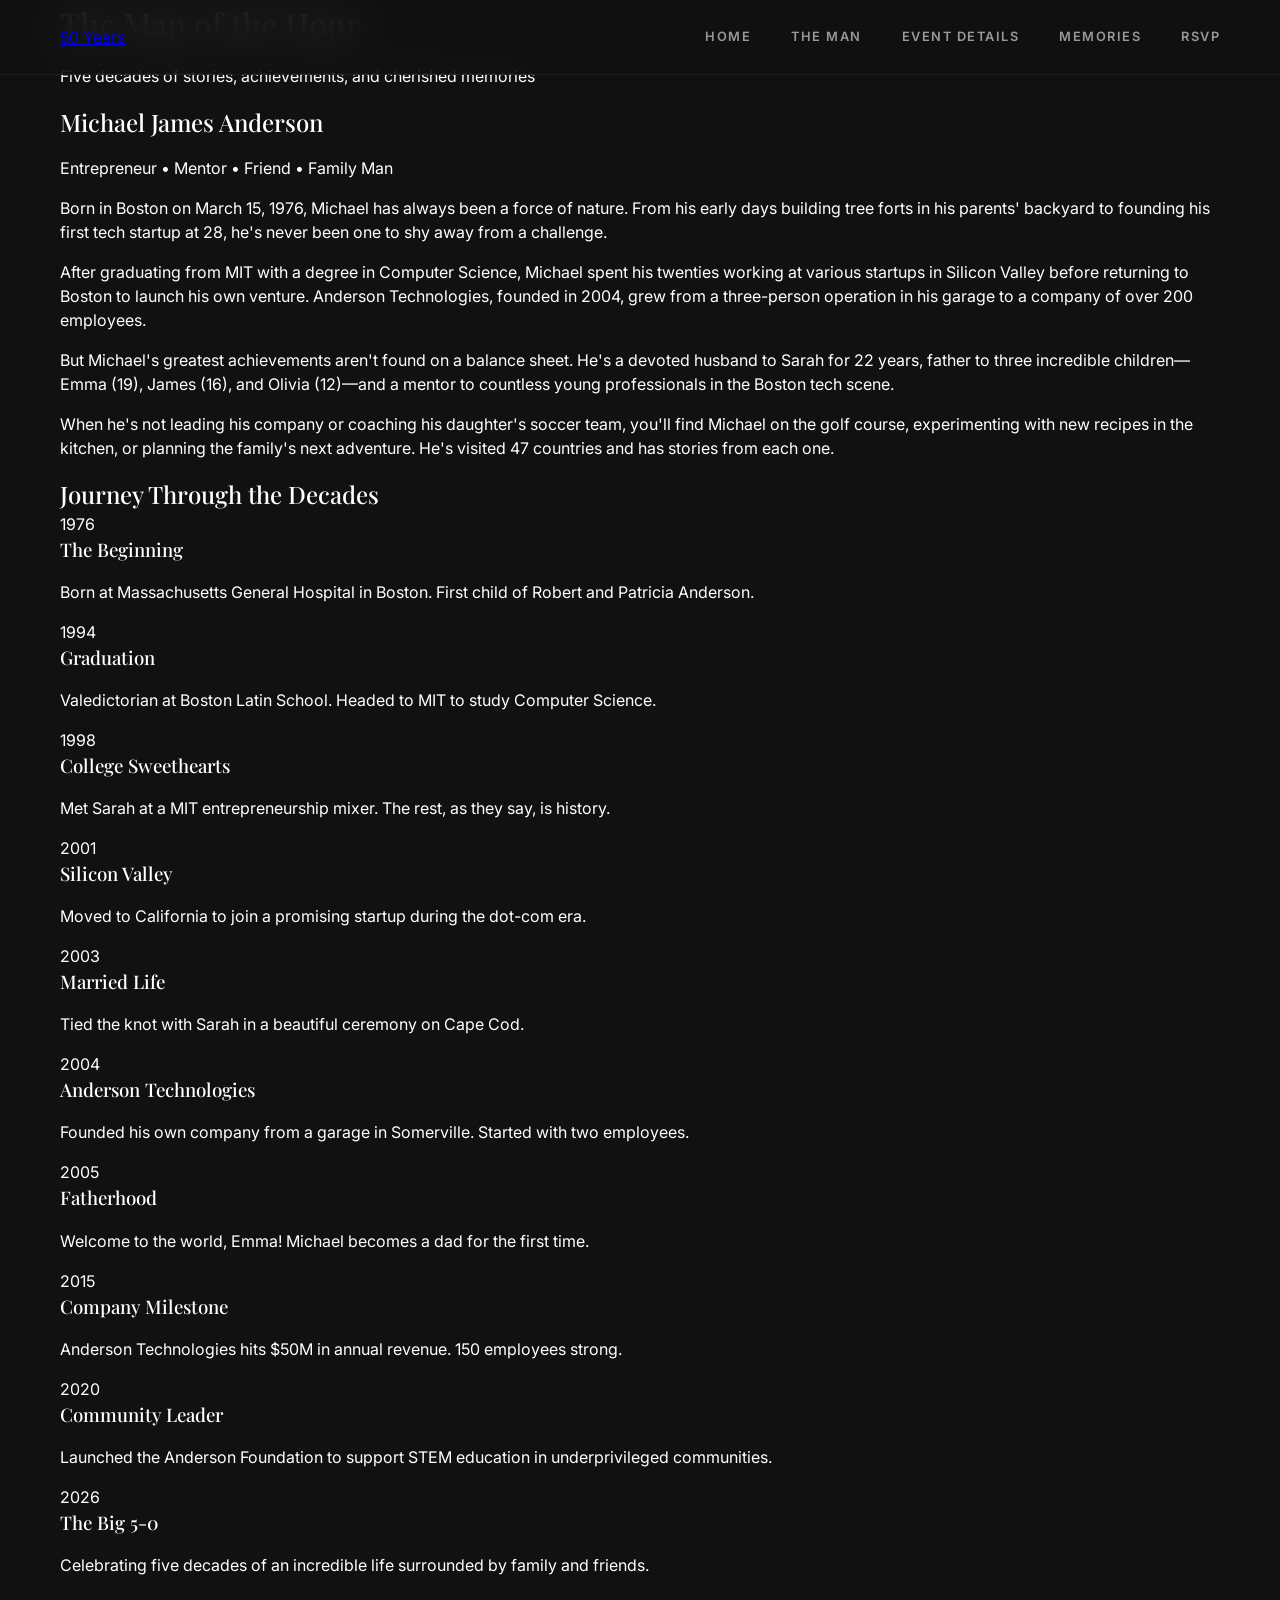
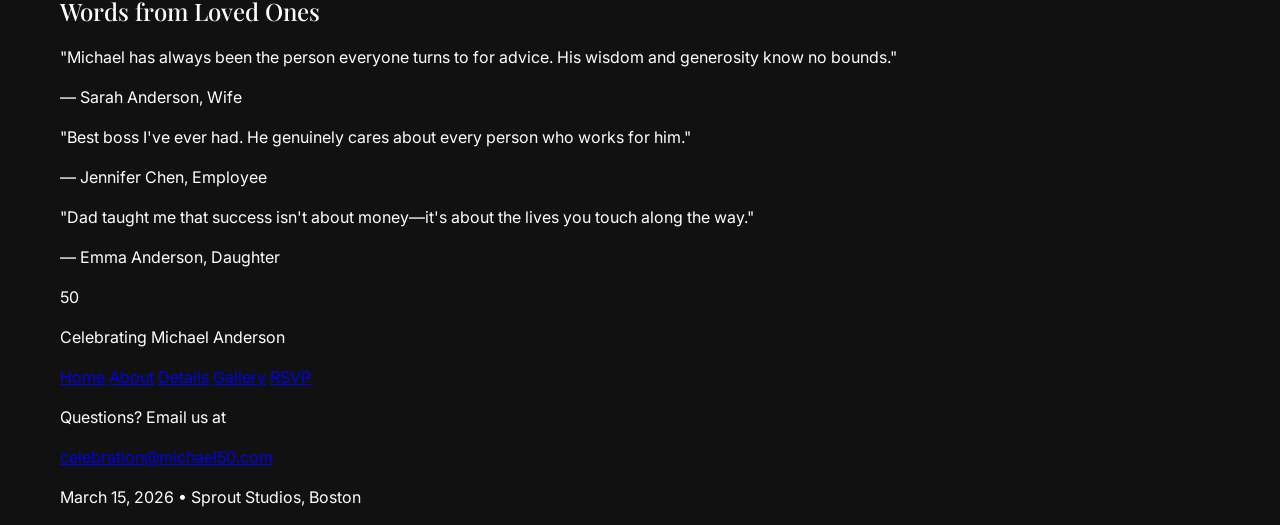
<file: about.html>
<!DOCTYPE html>
<html lang="en">
<head>
  <meta charset="UTF-8">
  <meta name="viewport" content="width=device-width, initial-scale=1.0">
  <title>The Man | Michael's 50th Birthday</title>
  <link rel="stylesheet" href="style.css">
  <link href="https://fonts.googleapis.com/css2?family=Playfair+Display:wght@400;600;700&family=Inter:wght@300;400;500;600&display=swap" rel="stylesheet">
</head>
<body>

  <nav class="navbar">
    <div class="nav-content">
      <div class="logo">
        <a href="index.html">
          <span class="fifty">50</span>
          <span class="years">Years</span>
        </a>
      </div>
      <div class="nav-links">
        <a href="index.html">Home</a>
        <a href="about.html" class="active">The Man</a>
        <a href="details.html">Event Details</a>
        <a href="gallery.html">Memories</a>
        <a href="rsvp.html" class="btn-rsvp">RSVP</a>
      </div>
    </div>
  </nav>

  <header class="page-header">
    <div class="container">
      <h1>The Man of the Hour</h1>
      <p>Five decades of stories, achievements, and cherished memories</p>
    </div>
  </header>

  <section class="bio">
    <div class="container">
      <div class="bio-grid">
        <div class="bio-portrait">
          <div class="portrait-frame">
            <div class="placeholder-img" style="background: linear-gradient(135deg, #2c3e50 0%, #34495e 100%);"></div>
          </div>
        </div>
        <div class="bio-content">
          <h2>Michael James Anderson</h2>
          <p class="tagline">Entrepreneur • Mentor • Friend • Family Man</p>
          
          <div class="bio-text">
            <p>Born in Boston on March 15, 1976, Michael has always been a force of nature. From his early days building tree forts in his parents' backyard to founding his first tech startup at 28, he's never been one to shy away from a challenge.</p>
            
            <p>After graduating from MIT with a degree in Computer Science, Michael spent his twenties working at various startups in Silicon Valley before returning to Boston to launch his own venture. Anderson Technologies, founded in 2004, grew from a three-person operation in his garage to a company of over 200 employees.</p>
            
            <p>But Michael's greatest achievements aren't found on a balance sheet. He's a devoted husband to Sarah for 22 years, father to three incredible children—Emma (19), James (16), and Olivia (12)—and a mentor to countless young professionals in the Boston tech scene.</p>

            <p>When he's not leading his company or coaching his daughter's soccer team, you'll find Michael on the golf course, experimenting with new recipes in the kitchen, or planning the family's next adventure. He's visited 47 countries and has stories from each one.</p>
          </div>
        </div>
      </div>
    </div>
  </section>

  <section class="timeline">
    <div class="container">
      <h2 class="section-title">Journey Through the Decades</h2>
      <div class="timeline-container">
        <div class="timeline-item">
          <div class="timeline-year">1976</div>
          <div class="timeline-content">
            <h3>The Beginning</h3>
            <p>Born at Massachusetts General Hospital in Boston. First child of Robert and Patricia Anderson.</p>
          </div>
        </div>
        <div class="timeline-item">
          <div class="timeline-year">1994</div>
          <div class="timeline-content">
            <h3>Graduation</h3>
            <p>Valedictorian at Boston Latin School. Headed to MIT to study Computer Science.</p>
          </div>
        </div>
        <div class="timeline-item">
          <div class="timeline-year">1998</div>
          <div class="timeline-content">
            <h3>College Sweethearts</h3>
            <p>Met Sarah at a MIT entrepreneurship mixer. The rest, as they say, is history.</p>
          </div>
        </div>
        <div class="timeline-item">
          <div class="timeline-year">2001</div>
          <div class="timeline-content">
            <h3>Silicon Valley</h3>
            <p>Moved to California to join a promising startup during the dot-com era.</p>
          </div>
        </div>
        <div class="timeline-item">
          <div class="timeline-year">2003</div>
          <div class="timeline-content">
            <h3>Married Life</h3>
            <p>Tied the knot with Sarah in a beautiful ceremony on Cape Cod.</p>
          </div>
        </div>
        <div class="timeline-item">
          <div class="timeline-year">2004</div>
          <div class="timeline-content">
            <h3>Anderson Technologies</h3>
            <p>Founded his own company from a garage in Somerville. Started with two employees.</p>
          </div>
        </div>
        <div class="timeline-item">
          <div class="timeline-year">2005</div>
          <div class="timeline-content">
            <h3>Fatherhood</h3>
            <p>Welcome to the world, Emma! Michael becomes a dad for the first time.</p>
          </div>
        </div>
        <div class="timeline-item">
          <div class="timeline-year">2015</div>
          <div class="timeline-content">
            <h3>Company Milestone</h3>
            <p>Anderson Technologies hits $50M in annual revenue. 150 employees strong.</p>
          </div>
        </div>
        <div class="timeline-item">
          <div class="timeline-year">2020</div>
          <div class="timeline-content">
            <h3>Community Leader</h3>
            <p>Launched the Anderson Foundation to support STEM education in underprivileged communities.</p>
          </div>
        </div>
        <div class="timeline-item highlight">
          <div class="timeline-year">2026</div>
          <div class="timeline-content">
            <h3>The Big 5-0</h3>
            <p>Celebrating five decades of an incredible life surrounded by family and friends.</p>
          </div>
        </div>
      </div>
    </div>
  </section>

  <section class="testimonials">
    <div class="container">
      <h2 class="section-title">Words from Loved Ones</h2>
      <div class="testimonials-grid">
        <div class="testimonial-card">
          <p class="quote">"Michael has always been the person everyone turns to for advice. His wisdom and generosity know no bounds."</p>
          <p class="author">— Sarah Anderson, Wife</p>
        </div>
        <div class="testimonial-card">
          <p class="quote">"Best boss I've ever had. He genuinely cares about every person who works for him."</p>
          <p class="author">— Jennifer Chen, Employee</p>
        </div>
        <div class="testimonial-card">
          <p class="quote">"Dad taught me that success isn't about money—it's about the lives you touch along the way."</p>
          <p class="author">— Emma Anderson, Daughter</p>
        </div>
      </div>
    </div>
  </section>

  <footer class="footer">
    <div class="container">
      <div class="footer-content">
        <div class="footer-brand">
          <span class="fifty">50</span>
          <p>Celebrating Michael Anderson</p>
        </div>
        <div class="footer-links">
          <a href="index.html">Home</a>
          <a href="about.html">About</a>
          <a href="details.html">Details</a>
          <a href="gallery.html">Gallery</a>
          <a href="rsvp.html">RSVP</a>
        </div>
        <div class="footer-contact">
          <p>Questions? Email us at</p>
          <a href="mailto:celebration@michael50.com">celebration@michael50.com</a>
        </div>
      </div>
      <div class="footer-bottom">
        <p>March 15, 2026 • Sprout Studios, Boston</p>
      </div>
    </div>
  </footer>

  <script src="main.js"></script>
</body>
</html>
</file>
<file: style.css>
:root {
  --bg: #111111; /* Sprout Dark */
  --text-main: #ffffff;
  --text-dim: #999999;
  --accent-red: #ff3b30;
  --font-serif: "Playfair Display", serif;
  --font-sans: "Inter", sans-serif;
}

body {
  margin: 0;
  padding: 0;
  background-color: var(--bg);
  color: var(--text-main);
  font-family: var(--font-sans);
  line-height: 1.5;
  -webkit-font-smoothing: antialiased;
}

h1, h2, h3, .serif {
  font-family: var(--font-serif);
  font-weight: 500;
  margin: 0;
}

.container {
  max-width: 1400px;
  margin: 0 auto;
  padding: 0 60px;
}

/* NAVBAR */
.navbar {
  position: fixed;
  top: 0;
  width: 100%;
  background: rgba(17, 17, 17, 0.95);
  backdrop-filter: blur(20px);
  z-index: 1000;
}

.nav-content {
  display: flex;
  justify-content: space-between;
  align-items: center;
  padding: 25px 60px;
}

.logo-circle {
  width: 44px;
  height: 44px;
  border: 2px solid var(--text-main);
  border-radius: 50%;
  display: flex;
  align-items: center;
  justify-content: center;
}

.logo-circle span {
  font-weight: 800;
  font-size: 1.8rem;
  margin-top: -2px;
}

.nav-links {
  display: flex;
  gap: 40px;
}

.nav-links a {
  color: var(--text-dim);
  text-decoration: none;
  font-size: 0.8rem;
  font-weight: 600;
  text-transform: uppercase;
  letter-spacing: 1.5px;
  transition: color 0.3s;
}

.nav-links a:hover {
  color: var(--text-main);
}

.btn-cta {
  background: #fff;
  color: #000;
  padding: 12px 24px;
  border-radius: 4px;
  font-weight: 700;
  font-size: 0.8rem;
  text-transform: uppercase;
  letter-spacing: 1px;
  text-decoration: none;
  border: 1px solid transparent;
  transition: all 0.3s;
}

.btn-cta:hover {
  background: transparent;
  color: #fff;
  border-color: var(--accent-red);
}

/* HERO SECTION */
.hero {
  padding: 180px 0 100px 0;
  display: grid;
  grid-template-columns: 1fr 1fr;
  gap: 80px;
  align-items: flex-start;
}

.hero-text h1 {
  font-size: 5rem;
  line-height: 1.1;
  margin-bottom: 30px;
}

.hero-text h1 span {
  display: block;
}

.hero-image {
  width: 100%;
  aspect-ratio: 16 / 9;
  background: #222;
  overflow: hidden;
  border-radius: 2px;
}

.hero-image img {
  width: 100%;
  height: 100%;
  object-fit: cover;
}

/* DIVISIONS (TEXT LEFT / IMAGE RIGHT & VICE VERSA) */
.section-row {
  display: grid;
  grid-template-columns: 1fr 1fr;
  gap: 80px;
  align-items: flex-start;
  padding: 100px 0;
  border-top: 1px solid rgba(255, 255, 255, 0.1);
}

.section-row.reverse {
  grid-template-areas: "col-media col-text";
}

.section-row.reverse .media-column { grid-area: col-media; }
.section-row.reverse .row-text { grid-area: col-text; }

.section-label {
  font-size: 0.75rem;
  text-transform: uppercase;
  letter-spacing: 3px;
  color: var(--text-dim);
  margin-bottom: 25px;
  display: block;
}

.media-column {
  display: flex;
  flex-direction: column;
}

.row-image {
  position: relative;
  width: 100%;
  aspect-ratio: 16 / 9;
  background: #1a1a1a;
  overflow: hidden;
  border-radius: 2px;
}

.row-image img, .map-container iframe {
  width: 100%;
  height: 100%;
  object-fit: cover;
  border: none;
}

.arrow-controls {
  display: flex;
  justify-content: center;
  gap: 30px; /* Nice spacing apart */
  padding-top: 25px; /* Spacing below the image */
}

.arrow {
  width: 56px; /* Bigger buttons */
  height: 56px;
  background: rgba(255, 255, 255, 0.05);
  color: #fff;
  display: flex;
  align-items: center;
  justify-content: center;
  font-size: 1.8rem; /* Bigger icons */
  border: 1px solid rgba(255, 255, 255, 0.1);
  border-radius: 50%;
  cursor: pointer;
  transition: all 0.3s;
}

.arrow:hover {
  border-color: var(--accent-red);
  color: var(--accent-red);
  background: rgba(255, 255, 255, 0.1);
}

.row-text h2 {
  font-size: 2.5rem;
  margin-bottom: 20px;
}

.row-text p {
  font-size: 1.1rem;
  color: var(--text-dim);
  line-height: 1.6;
}

/* FOOTER */
.footer-top {
  padding: 120px 0;
  border-top: 1px solid rgba(255, 255, 255, 0.1);
}

.footer-grid {
  display: grid;
  grid-template-columns: 2fr 1fr 1fr 1.5fr;
  gap: 60px;
}

.wicked {
  font-size: 4rem;
  line-height: 0.9;
}

.footer-col h4 {
  font-size: 0.9rem;
  text-transform: uppercase;
  margin-bottom: 30px;
  letter-spacing: 2px;
}

.footer-col p {
  color: var(--text-dim);
  font-size: 1rem;
  margin-bottom: 15px;
}

.rsvp-box {
  position: relative;
}

.rsvp-box input {
  width: 100%;
  background: transparent;
  border: none;
  border-bottom: 1px solid rgba(255, 255, 255, 0.3);
  padding: 15px 0;
  color: #fff;
  font-size: 1rem;
  outline: none;
}

.rsvp-box button {
  position: absolute;
  right: 0;
  bottom: 15px;
  background: none;
  border: none;
  color: #fff;
  font-size: 1.5rem;
  cursor: pointer;
}

/* MOBILE */
@media (max-width: 1100px) {
  .hero, .section-row { 
    grid-template-columns: 1fr; 
    gap: 40px; 
    grid-template-areas: none !important; 
  }
  .section-row.reverse { direction: ltr; }
  .footer-grid { grid-template-columns: 1fr 1fr; }
}

@media (max-width: 768px) {
  .container { padding: 0 16px; }
  .nav-content { padding: 20px 16px; }
  .hero-text h1 { font-size: 3.5rem; }
  .navbar .nav-links { display: none; }
  .footer-grid { grid-template-columns: 1fr; }
}
</file>
